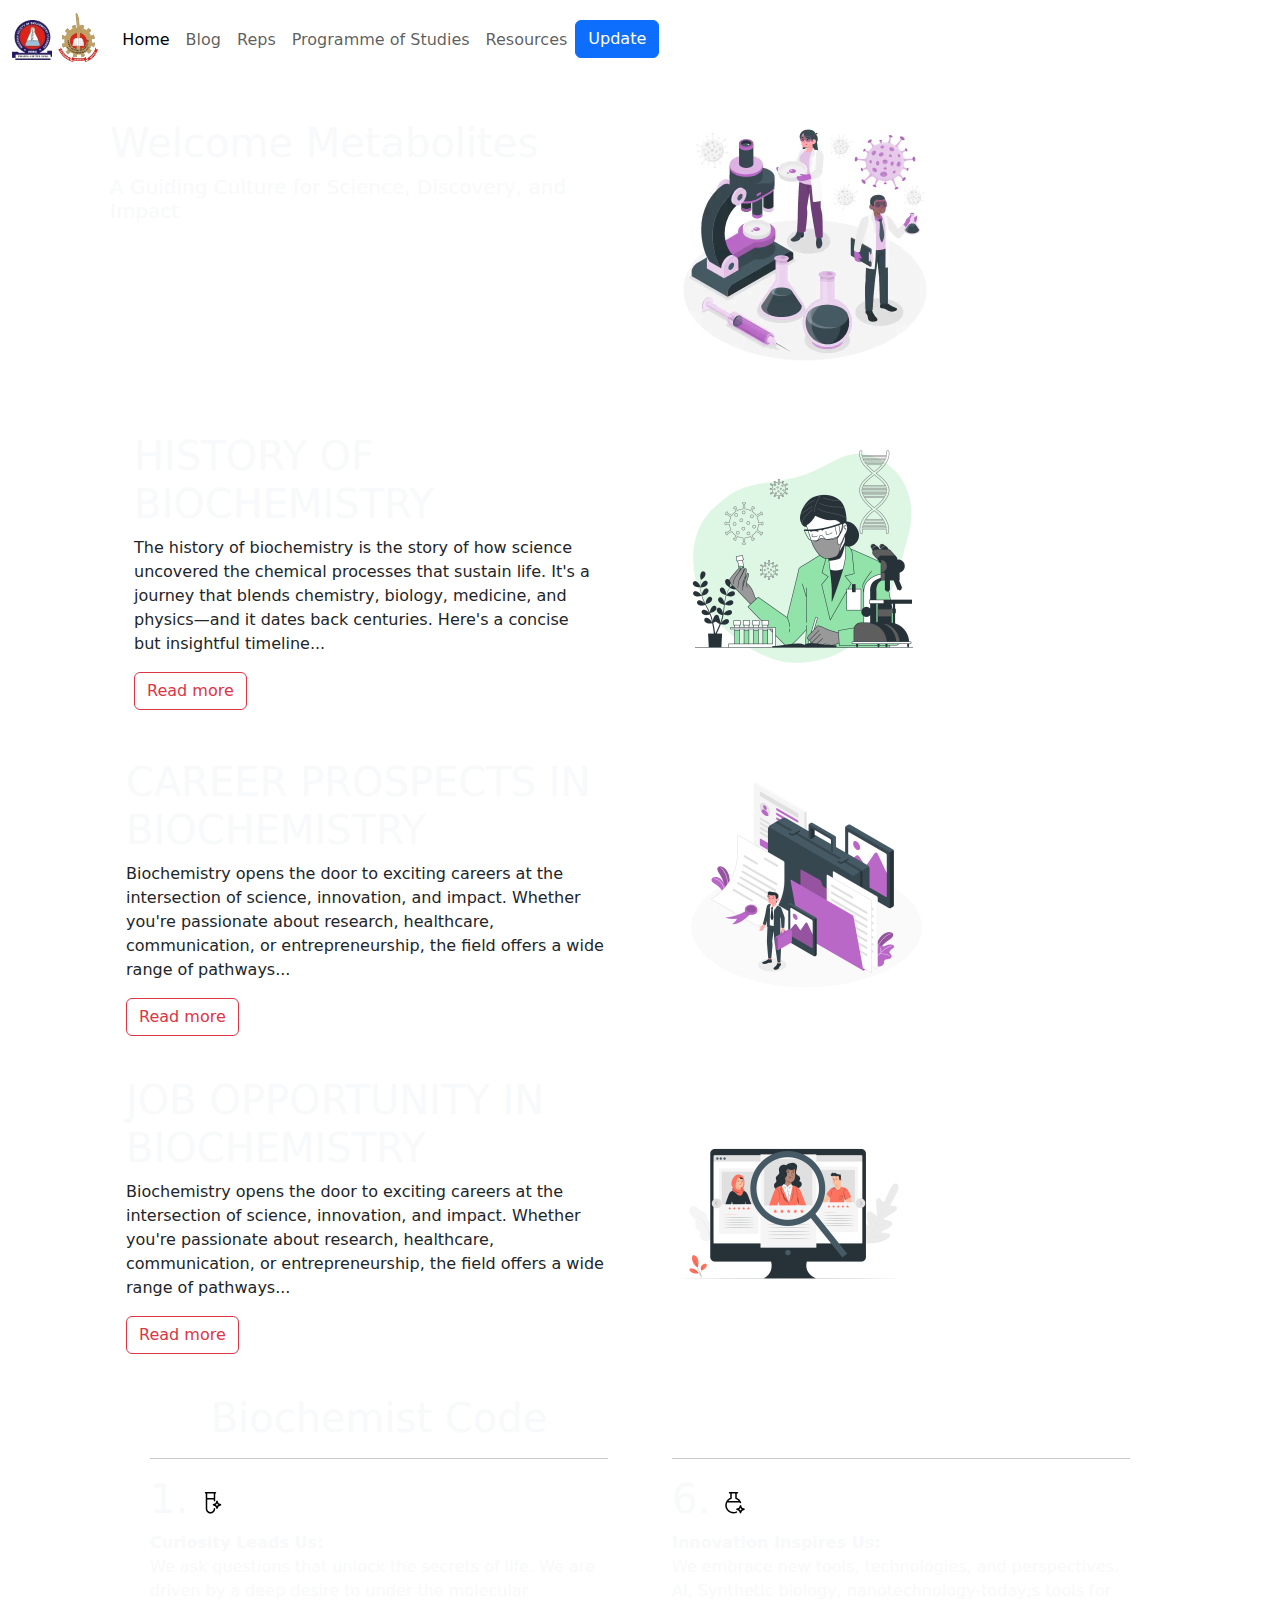
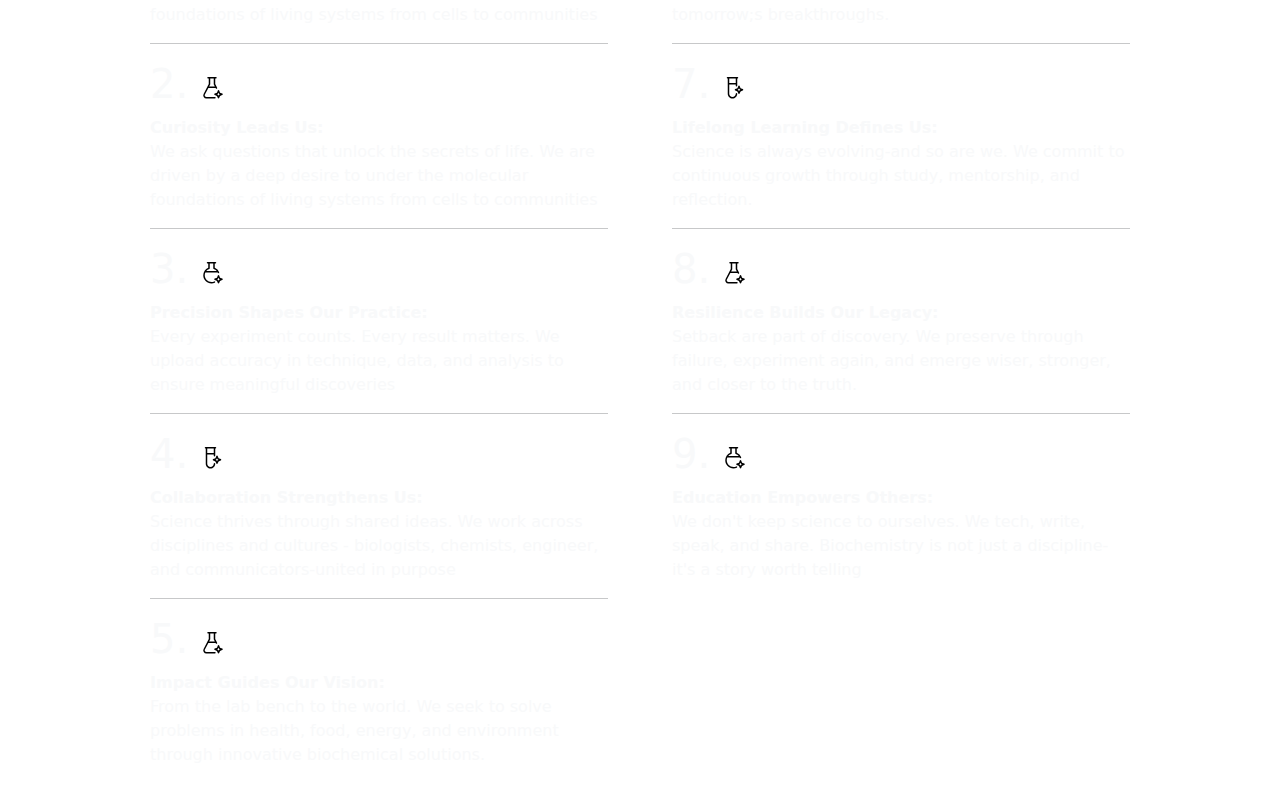
<file: index.html>
<!DOCTYPE html>
<html lang="en">
<head>
    <meta charset="UTF-8">
    <meta name="viewport" content="width=device-width, initial-scale=1.0">
    <title>BCH Class '28</title>
    <link rel="stylesheet" href="style.css">
    <link
    rel="stylesheet"
    href="https://cdnjs.cloudflare.com/ajax/libs/animate.css/4.1.1/animate.min.css"
  />
    <link rel="stylesheet" href="bootstrap.css">
</head>

<body>
</div>
  <!-- Navbar -->
    <nav class="navbar navbar-expand-lg body-tertiary">
  <div class="container-fluid">
    <a class="navbar-brand" href="#"><img src="/Images/nsbs-removebg-preview.png" alt="" width="40px"> <img src="/Images/lautech-removebg-preview.png" alt="" width="40px" style="margin-bottom: 4px;"></a>
    <button class="navbar-toggler" type="button" data-bs-toggle="collapse" data-bs-target="#navbarSupportedContent" aria-controls="navbarSupportedContent" aria-expanded="false" aria-label="Toggle navigation">
      <span class="navbar-toggler-icon"></span>
    </button>
    <div class="nav2 collapse navbar-collapse" id="navbarSupportedContent">
      <ul class="navbar-nav me-auto mb-2 mb-lg-0">
        <li class="nav-item">
          <a class="nav-link active" aria-current="page" href="#">Home</a>
        </li>
        <li class="nav-item">
          <a class="nav-link" href="#">Blog</a>
        </li>
        <li class="nav-item">
          <a class="nav-link" href="#">Reps</a>
        </li>
        <li class="nav-item">
          <a class="nav-link" href="/programme.html">Programme of Studies</a>
        </li>
        <li class="nav-item">
          <a class="nav-link" href="/Resources.html">Resources</a>
        </li>
        <li>
          <button type="button" class="btn btn-primary" id="liveToastBtn">Update</button>
        <div class="toast-container position-fixed bottom-0 end-0 p-3">
  <div id="liveToast" class="toast" role="alert" aria-live="assertive" aria-atomic="true">
    <div class="toast-header">
      <img src="/Images/nsbs-removebg-preview.png" class="rounded me-2" alt="..." width="20px">
      <strong class="me-auto">BCH Class '28</strong>
      <small>11 mins ago</small>
      <button type="button" class="btn-close" data-bs-dismiss="toast" aria-label="Close"></button>
    </div>
    <div class="toast-body">
      Hello, Metabolites! Welcome to another metabolic day.
    </div>
  </div>
      </div>
        </li>
        </ul>
    </div>
  </div>
</nav>
<!-- Carousel -->
<div class="container px-4 overflow-hidden mt-4">
  <div class="row gx-5">
    <div class="col">
      <div class="p-3">
        <h1 class="text-light">Welcome Metabolites</h1>
        <h5 class="text-light">A Guiding Culture for Science, Discovery, and Impact</h5>
      </div>
    </div>
    <div class="col">
      <div class="p-3">
        <video src="/Video/landing page vid.mp4" autoplay loop width="250px"></video>
      </div>
  </div>
</div>
<!-- Cards -->
<div class="container px-4 overflow-hidden mt-4">
  <div class="row gx-5">
    <div class="col">
      <div class="p-3">
        <h1 class="text-light">HISTORY OF BIOCHEMISTRY</h1>
        <p>The history of biochemistry is the story of how science uncovered the chemical processes that sustain life. It's a journey that blends chemistry, biology, medicine, and physics—and it dates back centuries. Here's a concise but insightful timeline...</p>
        <button type="button" class="btn btn-outline-danger">Read more</button>
      </div>
    </div>
    <div class="col">
      <div class="p-3">
        <img src="/Images/History of BCH.png" alt="History of BCH" width="250px">
      </div>
  </div>
</div>

<div class="container px-0 overflow-hidden mt-4">
  <div class="row gx-5">
    <div class="col">
      <div class="p-2">
        <h1 class="text-light">CAREER PROSPECTS IN BIOCHEMISTRY</h1>
        <p>Biochemistry opens the door to exciting careers at the intersection of science, innovation, and impact. Whether you're passionate about research, healthcare, communication, or entrepreneurship, the field offers a wide range of pathways...</p>
        <button type="button" class="btn btn-outline-danger">Read more</button>
      </div>
    </div>
    <div class="col">
      <div class="p-3">
        <img src="/Images/Career prospect.png" alt="" width="250px">
      </div>
  </div>
</div>

<div class="container px-0 overflow-hidden mt-4">
  <div class="row gx-3">
    <div class="col">
      <div class="p-2">
        <h1 class="text-light">JOB OPPORTUNITY IN BIOCHEMISTRY</h1>
        <p>Biochemistry opens the door to exciting careers at the intersection of science, innovation, and impact. Whether you're passionate about research, healthcare, communication, or entrepreneurship, the field offers a wide range of pathways...</p>
        <button type="button" class="btn btn-outline-danger">Read more</button>
      </div>
    </div>
    <div class="col">
      <div class="p-3">
        <img src="/Images/Job opportunity.png" alt="" width="250px">
      </div>
  </div>
</div>
<div>
  <div class="container px-4 overflow-hidden mt-4">
  <div class="row gx-5">
    <div class="col">
      <div class="p-2">
        <center><h1 class="text-light">Biochemist Code</h1></center>
        <hr>
        <h1 class="text-light">1. <img src="[data-uri]" alt=""></h1><b class="text-light">Curiosity Leads Us:</b> <p class="text-light">
          We ask questions that unlock the secrets of life. We are driven by a deep desire to under the molecular foundations of living systems from cells to communities
        </p>
        <hr>
        <h1 class="text-light">2. <img src="[data-uri]" alt=""></h1><b class="text-light">Curiosity Leads Us:</b> <p class="text-light">
           We ask questions that unlock the secrets of life. We are driven by a deep desire to under the molecular foundations of living systems from cells to communities
        </p>
        <hr>
        <h1 class="text-light">3. <img src="[data-uri]" alt=""></h1><b class="text-light">Precision Shapes Our Practice:</b> <p class="text-light">
        Every experiment counts. Every result matters. We upload accuracy in technique, data, and analysis to ensure meaningful discoveries
        </p>
        <hr>
        <h1 class="text-light">4. <img src="[data-uri]" alt=""></h1><b class="text-light">Collaboration Strengthens Us:</b> <p class="text-light">
          Science thrives through shared ideas. We work across disciplines and cultures - biologists, chemists, engineer, and communicators-united in purpose
        </p>
        <hr>
        <h1 class="text-light">5. <img src="[data-uri]" alt=""></h1><b class="text-light">Impact Guides Our Vision:</b><p class="text-light">
           From the lab bench to the world. We seek to solve problems in health, food, energy, and environment through innovative biochemical solutions.
        </p>
      </div>
    </div>
    <div class="col">
      <div class="p-2 mt-5">
        <hr>
        <h1 class="text-light">6. <img src="[data-uri]" alt=""></h1><b class="text-light">Innovation Inspires Us:</b> <p class="text-light">
          We embrace new tools, technologies, and perspectives. AI, Synthetic biology, nanotechnology-today;s tools for tomorrow;s breakthroughs.
        </p>
        <hr>
        <h1 class="text-light">7. <img src="[data-uri]" alt=""></h1><b class="text-light">Lifelong Learning Defines Us:</b> <p class="text-light">
           Science is always evolving-and so are we. We commit to continuous growth through study, mentorship, and reflection.
        </p>
        <hr>
        <h1 class="text-light">8. <img src="[data-uri]" alt=""></h1><b class="text-light">Resilience Builds Our Legacy:</b> <p class="text-light">
          Setback are part of discovery. We preserve through failure, experiment again, and emerge wiser, stronger, and closer to the truth.
        </p>
        <hr>
        <h1 class="text-light">9. <img src="[data-uri]" alt=""></h1><b class="text-light">Education Empowers Others:</b> <p class="text-light">
          We don't keep science to ourselves. We tech, write, speak, and share. Biochemistry is not just a discipline-it's a story worth telling
        </p>
      </div>
  </div>
</div>
</div>
<!-- Footer -->

<script src="/bootstrap.js"></script>
<script src="/main.js"></script>
</body>
</html>
</file>
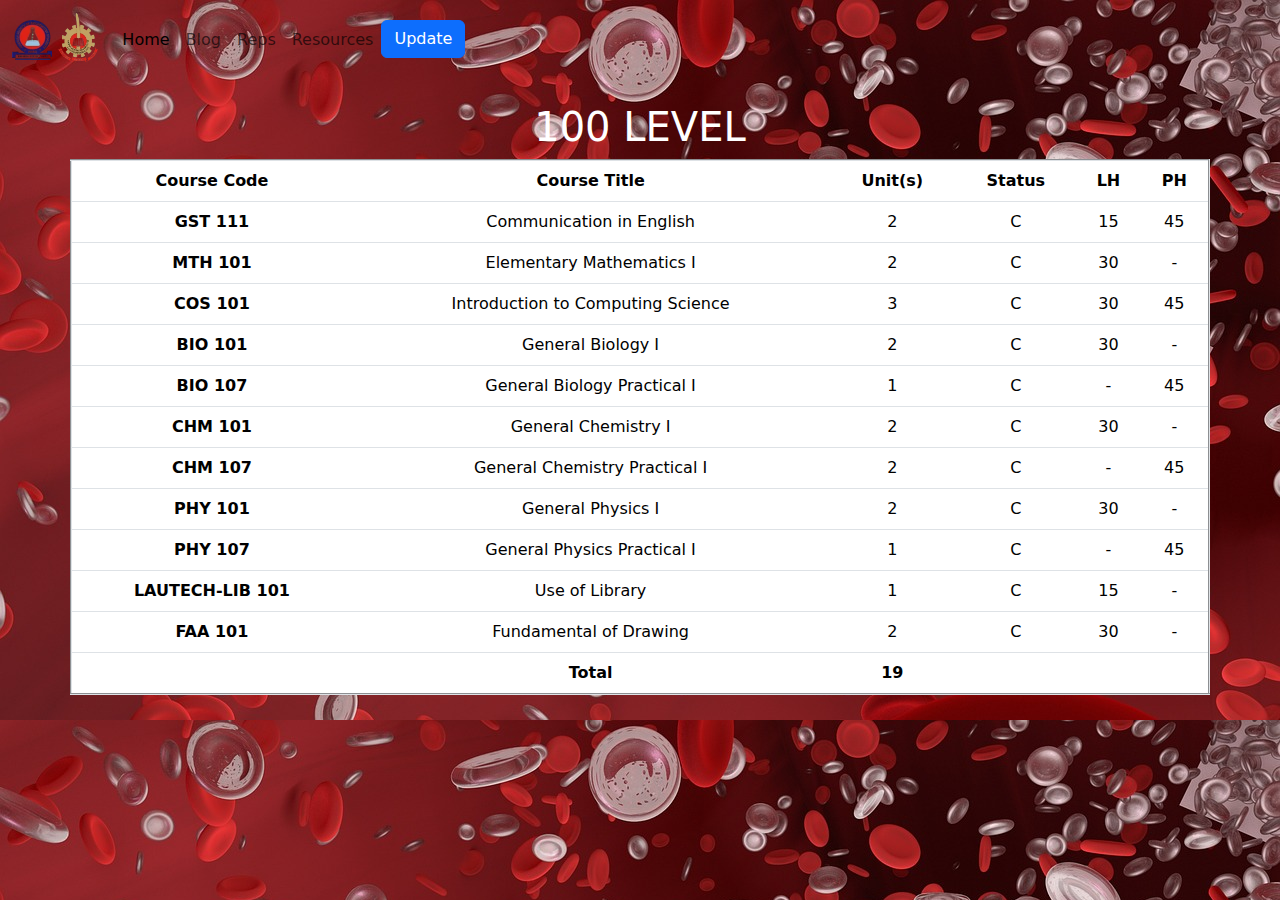
<file: programme.html>
<!DOCTYPE html>
<html lang="en">
<head>
    <meta charset="UTF-8">
    <meta name="viewport" content="width=device-width, initial-scale=1.0">
    <title>BCH Class '28</title>
    <link rel="stylesheet" href="programme.css">
    <link rel="stylesheet" href="bootstrap.css">
</head>
<body>
    <nav class="navbar navbar-expand-lg body-tertiary">
  <div class="container-fluid">
    <a class="navbar-brand" href="#"><img src="/Images/nsbs-removebg-preview.png" alt="" width="40px"> <img src="/Images/lautech-removebg-preview.png" alt="" width="40px" style="margin-bottom: 4px;"></a>
    <button class="navbar-toggler" type="button" data-bs-toggle="collapse" data-bs-target="#navbarSupportedContent" aria-controls="navbarSupportedContent" aria-expanded="false" aria-label="Toggle navigation">
      <span class="navbar-toggler-icon"></span>
    </button>
    <div class="nav2 collapse navbar-collapse" id="navbarSupportedContent">
      <ul class="navbar-nav me-auto mb-2 mb-lg-0">
        <li class="nav-item">
          <a class="nav-link active" aria-current="page" href="/index.html">Home</a>
        </li>
        <li class="nav-item">
          <a class="nav-link" href="#">Blog</a>
        </li>
        <li class="nav-item">
          <a class="nav-link" href="#">Reps</a>
        </li>
        <li class="nav-item">
          <a class="nav-link" href="/Resources.html">Resources</a>
        </li>
        <li>
          <button type="button" class="btn btn-primary" id="liveToastBtn">Update</button>
        <div class="toast-container position-fixed bottom-0 end-0 p-3">
  <div id="liveToast" class="toast" role="alert" aria-live="assertive" aria-atomic="true">
    <div class="toast-header">
      <img src="/Images/nsbs-removebg-preview.png" class="rounded me-2" alt="..." width="20px">
      <strong class="me-auto">BCH Class '28</strong>
      <small>11 mins ago</small>
      <button type="button" class="btn-close" data-bs-dismiss="toast" aria-label="Close"></button>
    </div>
    <div class="toast-body">
      Hello, Metabolites! Welcome to another metabolic day.
    </div>
  </div>
      </div>
        </li>
        </ul>
    </div>
  </div>
</nav>
<!-- 100 Level -->
<div class="container px-0 text-center overflow-auto mt-4">
  <div class="row gx-5">
    <div class="col">
      <div class="p-0">
        <center><h1 style="color: white;">100 LEVEL</h1></center>
        <table border="2" class="table">
          <thead>
            <tr>
              <th scope="col">Course Code</th>
              <th scope="col">Course Title</th>
              <th scope="col">Unit(s)</th>
              <th scope="col">Status</th>
              <th scope="col">LH</th>
              <th scope="col">PH</th>
            </tr>
          </thead>
          <tbody>
            <tr>
              <th scope="row">GST 111</th>
              <td>Communication in English</td>
              <td>2</td>
              <td>C</td>
              <td>15</td>
              <td>45</td>
            </tr>
            <tr>
              <th scope="row">MTH 101</th>
              <td>Elementary Mathematics I</td>
              <td>2</td>
              <td>C</td>
              <td>30</td>
              <td>-</td>
            </tr>
            <tr>
              <th scope="row">COS 101</th>
              <td>Introduction to Computing Science</td>
              <td>3</td>
              <td>C</td>
              <td>30</td>
              <td>45</td>
            </tr>
            <tr>
              <th scope="row">BIO 101</th>
              <td>General Biology I</td>
              <td>2</td>
              <td>C</td>
              <td>30</td>
              <td>-</td>
            </tr>
            <tr>
              <th scope="row">BIO 107</th>
              <td>General Biology Practical I</td>
              <td>1</td>
              <td>C</td>
              <td>-</td>
              <td>45</td>
            </tr>
            <tr>
              <th scope="row">CHM 101</th>
              <td>General Chemistry I</td>
              <td>2</td>
              <td>C</td>
              <td>30</td>
              <td>-</td>
            </tr>
            <tr>
              <th scope="row">CHM 107</th>
              <td>General Chemistry Practical I</td>
              <td>2</td>
              <td>C</td>
              <td>-</td>
              <td>45</td>
            </tr>
            <tr>
              <th scope="row">PHY 101</th>
              <td>General Physics I</td>
              <td>2</td>
              <td>C</td>
              <td>30</td>
              <td>-</td>
            </tr>
            <tr>
              <th scope="row">PHY 107</th>
              <td>General Physics Practical I</td>
              <td>1</td>
              <td>C</td>
              <td>-</td>
              <td>45</td>
            </tr>
            <tr>
              <th scope="row">LAUTECH-LIB 101</th>
              <td>Use of Library</td>
              <td>1</td>
              <td>C</td>
              <td>15</td>
              <td>-</td>
            </tr>
            <tr>
              <th scope="row">FAA 101</th>
              <td>Fundamental of Drawing</td>
              <td>2</td>
              <td>C</td>
              <td>30</td>
              <td>-</td>
            </tr>
            <tr>
              <th scope="row"></th>
              <td><b>Total</b></td>
              <td><b>19</b></td>
              <td></td>
              <td></td>
              <td></td>
            </tr>
          </tbody>
        </table>
      </div>
    </div>
  </div>
</div>
</body>
<script src="/bootstrap.js"></script>
</html>
</file>
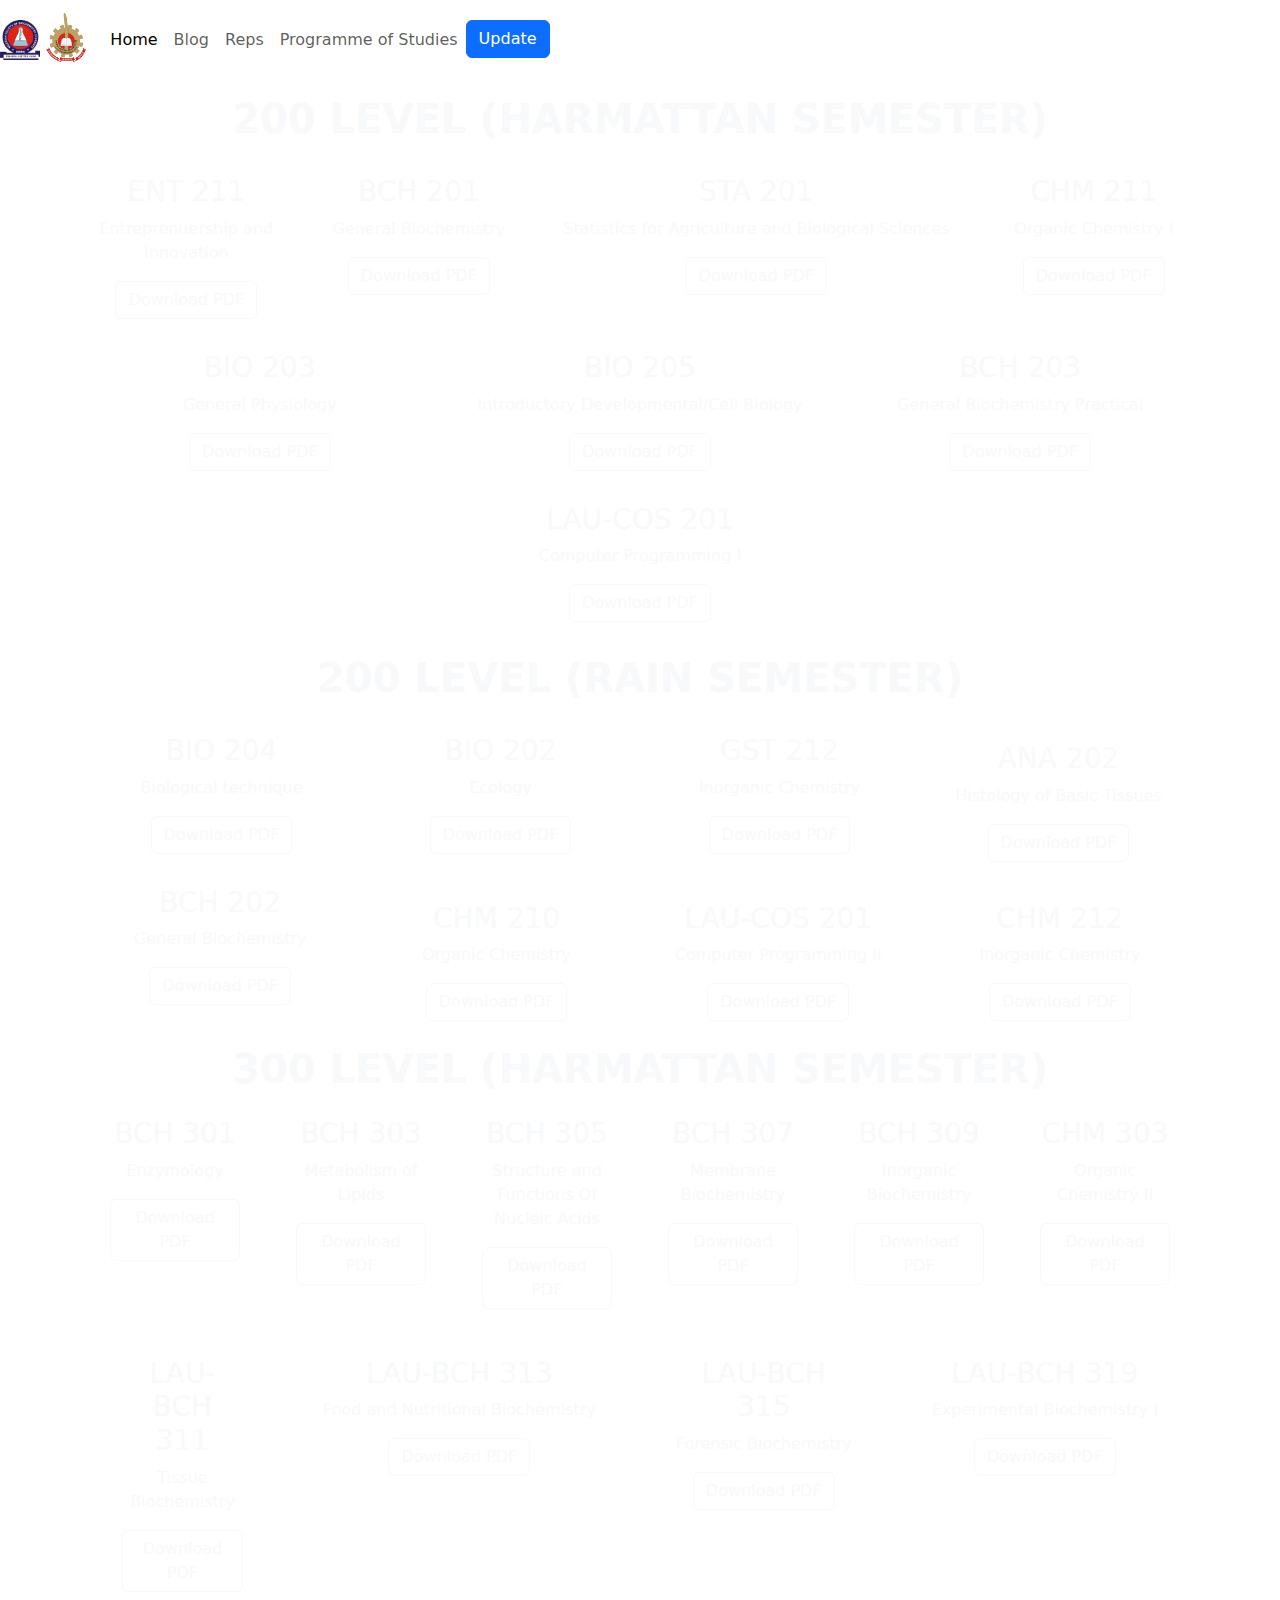
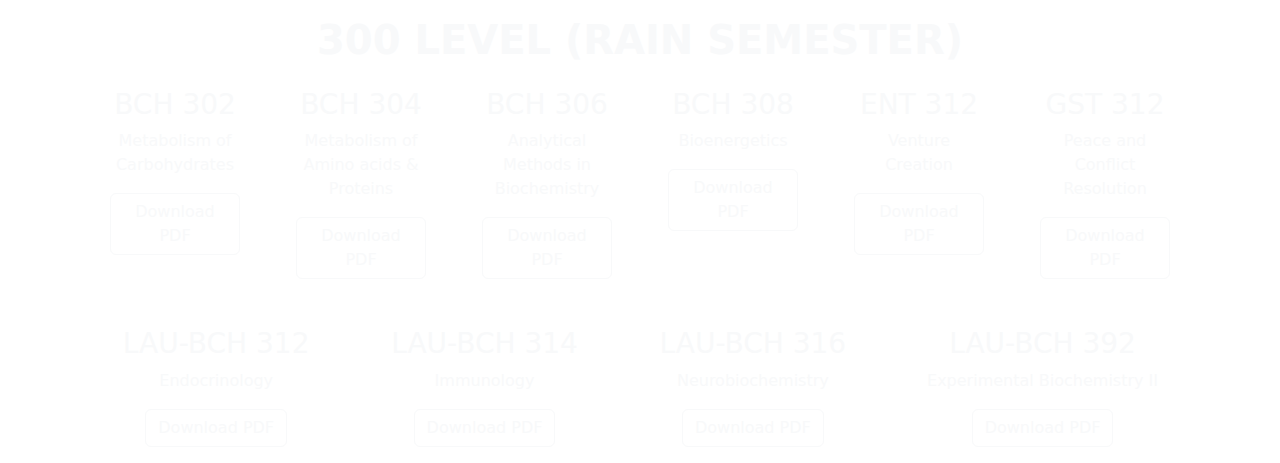
<file: Resources.html>
<!DOCTYPE html>
<html lang="en">
<head>
    <meta charset="UTF-8">
    <meta name="viewport" content="width=device-width, initial-scale=1.0">
    <title>BCH Class '28</title>
    <link rel="stylesheet" href="RCS.css">
    <link rel="stylesheet" href="bootstrap.css">
</head>
<body>
    <!-- Navbar -->
    <nav class="navbar navbar-expand-lg body-tertiary>
  <div class="container-fluid">
    <a class="navbar-brand" href="#"><img src="/Images/nsbs-removebg-preview.png" alt="" width="40px"> <img src="/Images/lautech-removebg-preview.png" alt="" width="40px" style="margin-bottom: 4px;"></a>
    <button class="navbar-toggler" type="button" data-bs-toggle="collapse" data-bs-target="#navbarSupportedContent" aria-controls="navbarSupportedContent" aria-expanded="false" aria-label="Toggle navigation">
      <span class="navbar-toggler-icon"></span>
    </button>
    <div class="nav2 collapse navbar-collapse" id="navbarSupportedContent">
      <ul class="navbar-nav me-auto mb-2 mb-lg-0">
        <li class="nav-item">
          <a class="nav-link active" aria-current="page" href="/index.html">Home</a>
        </li>
        <li class="nav-item">
          <a class="nav-link" href="#">Blog</a>
        </li>
        <li class="nav-item">
          <a class="nav-link" href="#">Reps</a>
        </li>
        <li class="nav-item">
          <a class="nav-link" href="/programme.html">Programme of Studies</a>
        </li>
        <li>
          <button type="button" class="btn btn-primary" id="liveToastBtn">Update</button>
        <div class="toast-container position-fixed bottom-0 end-0 p-3">
  <div id="liveToast" class="toast" role="alert" aria-live="assertive" aria-atomic="true">
    <div class="toast-header">
      <img src="/Images/nsbs-removebg-preview.png" class="rounded me-2" alt="..." width="20px">
      <strong class="me-auto">BCH Class '28</strong>
      <small>11 mins ago</small>
      <button type="button" class="btn-close" data-bs-dismiss="toast" aria-label="Close"></button>
    </div>
    <div class="toast-body">
      Hello, Metabolites! Welcome to another metabolic day.
    </div>
  </div>
      </div>
        </li>
  </div>
</div>
      </ul>
    </div>
  </div>
</nav>
<!-- Cards -->
 <!-- 200 LEVEL -->
  <center class="m-3"><h1 class="text-light"><b>200 LEVEL (HARMATTAN SEMESTER)</b></h1></center>
 <div class="container overflow-hidden text-center">
  <div class="row gy-5">
    <div class="col">
      <div class="p-3"><h3 class="text-light">ENT 211</h3><p class="text-light">Entreprenuership and Innovation</p>
        <a href=""><button type="button" class="btn btn-outline-light">Download PDF</button></a></div>
    </div>
    <div class="col">
      <div class="p-3"><h3 class="text-light">BCH 201</h3>
        <p class="text-light">General Biochemistry</p>
        <a href=""><button type="button" class="btn btn-outline-light">Download PDF</button></a></div>
    </div>
    <div class="col">
      <div class="p-3">
        <h3 class="text-light">STA 201</h3>
        <p class="text-light text-truncate">Statistics for Agriculture and Biological Sciences</p>
        <a href=""><button type="button" class="btn btn-outline-light">Download PDF</button></a>
      </div>
    </div>
    <div class="col">
      <div class="p-3">
        <h3 class="text-light">CHM 211</h3>
        <p class="text-light">Organic Chemistry I</p>
        <a href=""><button type="button" class="btn btn-outline-light">Download PDF</button></a>
      </div>
    </div>
</div>
<div class="container px-4 text-center">
  <div class="row gx-5">
    <div class="col">
      <div class="p-3">
        <h3 class="text-light">BIO 203</h3>
        <p class="text-light">General Physiology</p>
        <a href=""><button type="button" class="btn btn-outline-light">Download PDF</button></a>
      </div>
    </div>
    <div class="col">
      <div class="p-3">
        <h3 class="text-light">BIO 205</h3>
        <p class="text-light text-truncate">Introductory Developmental/Cell Biology</p>
        <a href=""><button type="button" class="btn btn-outline-light">Download PDF</button></a>
      </div>
    </div>
    <div class="col">
      <div class="p-3">
        <h3 class="text-light">BCH 203</h3>
        <p class="text-light text-truncate">General Biochemistry Practical</p>
        <a href=""><button type="button" class="btn btn-outline-light">Download PDF</button></a>
      </div>
    </div>
    <div class="col">
      <div class="p-3">
        <h3 class="text-light">LAU-COS 201</h3>
        <p class="text-light text-truncate">Computer Programming I</p>
        <a href=""><button type="button" class="btn btn-outline-light">Download PDF</button></a>
      </div>
    </div>
  </div>
</div>
<!-- 200 LEVEL (Rain Semster) -->
 <center><h1 class="text-light m-3"><b>200 LEVEL (RAIN SEMESTER)</b></h1></center>
 <div class="container overflow-hidden text-center">
  <div class="row gy-5">
    <div class="col">
      <div class="p-3"><h3 class="text-light">BIO 204</h3><p class="text-light">Biological technique</p>
        <a href=""><button type="button" class="btn btn-outline-light">Download PDF</button></a></div>
    </div>
    <div class="col">
      <div class="p-3"><h3 class="text-light">BIO 202</h3>
        <p class="text-light">Ecology</p>
        <a href=""><button type="button" class="btn btn-outline-light">Download PDF</button></a></div>
    </div>
    <div class="col">
      <div class="p-3">
        <h3 class="text-light">GST 212</h3>
        <p class="text-light">Inorganic Chemistry</p>
        <a href=""><button type="button" class="btn btn-outline-light">Download PDF</button></a>
        <p></p>
      </div>
    </div>
    <div class="col">
      <div class="p-4">
        <h3 class="text-light">ANA 202</h3>
        <p class="text-light">Histology of Basic Tissues</p>
        <a href=""><button type="button" class="btn btn-outline-light">Download PDF</button></a>
      </div>
    </div>
  </div>
</div>
<div class="container px-4 text-center">
  <div class="row gx-5">
    <div class="col">
      <div class="p-">
        <h3 class="text-light">BCH 202</h3>
        <p class="text-light">General Biochemistry</p>
        <a href=""><button type="button" class="btn btn-outline-light">Download PDF</button></a>
      </div>
    </div>
    <div class="col">
      <div class="p-3">
        <h3 class="text-light">CHM 210</h3>
        <p class="text-light text-truncate">Organic Chemistry</p>
        <a href=""><button type="button" class="btn btn-outline-light">Download PDF</button></a>
      </div>
    </div>
    <div class="col">
      <div class="p-3">
        <h3 class="text-light">LAU-COS 201</h3>
        <p class="text-light text-truncate">Computer Programming II</p>
        <a href=""><button type="button" class="btn btn-outline-light">Download PDF</button></a>
      </div>
    </div>
    <div class="col">
      <div class="p-3">
        <h3 class="text-light">CHM 212</h3>
        <p class="text-light text-truncate">Inorganic Chemistry</p>
        <a href=""><button type="button" class="btn btn-outline-light">Download PDF</button></a>
      </div>
    </div>
  </div>
</div>

<!-- 300 LEVEL -->
 <center><h1 class="text-light m-2"><b>300 LEVEL (HARMATTAN SEMESTER)</b></h1></center>
 <div class="container overflow-hidden text-center">
  <div class="row gy-5">
    <div class="col">
      <div class="p-3"><h3 class="text-light">BCH 301</h3><p class="text-light">Enzymology</p>
        <a href=""><button type="button" class="btn btn-outline-light">Download PDF</button></a></div>
    </div>
    <div class="col">
      <div class="p-3"><h3 class="text-light">BCH 303</h3>
        <p class="text-light">Metabolism of Lipids</p>
        <a href=""><button type="button" class="btn btn-outline-light">Download PDF</button></a></div>
    </div>
    <div class="col">
      <div class="p-3">
        <h3 class="text-light">BCH 305</h3>
        <p class="text-light">Structure and Functions Of Nucleic Acids</p>
        <a href=""><button type="button" class="btn btn-outline-light">Download PDF</button></a>
        <p></p>
      </div>
    </div>
    <div class="col">
      <div class="p-3">
        <h3 class="text-light">BCH 307</h3>
        <p class="text-light">Membrane Biochemistry</p>
        <a href=""><button type="button" class="btn btn-outline-light">Download PDF</button></a>
      </div>
    </div>
    <div class="col">
      <div class="p-3">
        <h3 class="text-light">BCH 309</h3>
        <p class="text-light">Inorganic Biochemistry</p>
        <a href=""><button type="button" class="btn btn-outline-light">Download PDF</button></a>
      </div>
    </div>
    <div class="col">
      <div class="p-3">
        <h3 class="text-light">CHM 303</h3>
        <p class="text-light">Organic Chemistry II</p>
        <a href=""><button type="button" class="btn btn-outline-light">Download PDF</button></a>
      </div>
    </div>
  </div>
</div>
<div class="container px-4 text-center">
  <div class="row gx-5">
    <div class="col">
      <div class="p-3">
        <h3 class="text-light">LAU-BCH 311</h3>
        <p class="text-light">Tissue Biochemistry</p>
        <a href=""><button type="button" class="btn btn-outline-light">Download PDF</button></a>
      </div>
    </div>
    <div class="col">
      <div class="p-3">
        <h3 class="text-light">LAU-BCH 313</h3>
        <p class="text-light text-truncate">Food and Nutritional Biochemistry</p>
        <a href=""><button type="button" class="btn btn-outline-light">Download PDF</button></a>
      </div>
    </div>
    <div class="col">
      <div class="p-3">
        <h3 class="text-light">LAU-BCH 315</h3>
        <p class="text-light text-truncate">Forensic Biochemistry</p>
        <a href=""><button type="button" class="btn btn-outline-light">Download PDF</button></a>
      </div>
    </div>
    <div class="col">
      <div class="p-3">
        <h3 class="text-light">LAU-BCH 319</h3>
        <p class="text-light text-truncate">Experimental Biochemistry I</p>
        <a href=""><button type="button" class="btn btn-outline-light">Download PDF</button></a>
      </div>
    </div>
  </div>
</div>

<!-- 300 LEVEL (RAIN SEMESTER) -->
 <center><h1 class="text-light m-2"><b>300 LEVEL (RAIN SEMESTER)</b></h1></center>
 <div class="container overflow-hidden text-center">
  <div class="row gy-5">
    <div class="col">
      <div class="p-3"><h3 class="text-light">BCH 302</h3><p class="text-light">Metabolism of Carbohydrates</p>
        <a href=""><button type="button" class="btn btn-outline-light">Download PDF</button></a></div>
    </div>
    <div class="col">
      <div class="p-3"><h3 class="text-light">BCH 304</h3>
        <p class="text-light">Metabolism of Amino acids & Proteins</p>
        <a href=""><button type="button" class="btn btn-outline-light">Download PDF</button></a></div>
    </div>
    <div class="col">
      <div class="p-3">
        <h3 class="text-light">BCH 306</h3>
        <p class="text-light">Analytical Methods in Biochemistry</p>
        <a href=""><button type="button" class="btn btn-outline-light">Download PDF</button></a>
        <p></p>
      </div>
    </div>
    <div class="col">
      <div class="p-3">
        <h3 class="text-light">BCH 308</h3>
        <p class="text-light">Bioenergetics</p>
        <a href=""><button type="button" class="btn btn-outline-light">Download PDF</button></a>
      </div>
    </div>
    <div class="col">
      <div class="p-3">
        <h3 class="text-light">ENT 312</h3>
        <p class="text-light">Venture Creation</p>
        <a href=""><button type="button" class="btn btn-outline-light">Download PDF</button></a>
      </div>
    </div>
    <div class="col">
      <div class="p-3">
        <h3 class="text-light">GST 312</h3>
        <p class="text-light">Peace and Conflict Resolution</p>
        <a href=""><button type="button" class="btn btn-outline-light">Download PDF</button></a>
      </div>
    </div>
  </div>
</div>
<div class="container px-4 text-center">
  <div class="row gx-5">
    <div class="col">
      <div class="p-3">
        <h3 class="text-light">LAU-BCH 312</h3>
        <p class="text-light">Endocrinology</p>
        <a href=""><button type="button" class="btn btn-outline-light">Download PDF</button></a>
      </div>
    </div>
    <div class="col">
      <div class="p-3">
        <h3 class="text-light">LAU-BCH 314</h3>
        <p class="text-light text-truncate">Immunology</p>
        <a href=""><button type="button" class="btn btn-outline-light">Download PDF</button></a>
      </div>
    </div>
    <div class="col">
      <div class="p-3">
        <h3 class="text-light">LAU-BCH 316</h3>
        <p class="text-light text-truncate">Neurobiochemistry</p>
        <a href=""><button type="button" class="btn btn-outline-light">Download PDF</button></a>
      </div>
    </div>
    <div class="col">
      <div class="p-3">
        <h3 class="text-light">LAU-BCH 392</h3>
        <p class="text-light text-truncate">Experimental Biochemistry II</p>
        <a href=""><button type="button" class="btn btn-outline-light">Download PDF</button></a>
      </div>
    </div>
  </div>
</div>


<script src="/bootstrap.js"></script>
</body>
</html>
</file>
<file: style.css>
/* Carousel */
@media screen and (max-width:768px) {
    .cl{
        width: 450px;
        height: auto;
    }
}

/* Cards */
.cd{
    /* padding-bottom: 20px; */
    /* padding-top: 5px; */
    display:flex;
}
@media screen and (max-width:768px) {
    .cd{
        width: 100%;
        margin-top: 10px;
        margin-left: 0px;
        display:inline-block;
    }
    .card{
        margin-left: 10px;
    }
}       

@media (min-width:769) and (max-width:1280px) {
    .cd{
        width: 100%;
        margin-top: 10px;
        margin-left: 200px;
        display: flex;
    }
}
/* Footer */
.ft{
    margin-top: 20px;
}
</file>
<file: programme.css>
body{
    background-image: url(/Images/red-blood-cell-4256711_1280.jpg);
    background-size: cover;
    font-family: 'Segoe UI', Tahoma, Geneva, Verdana, sans-serif;
}
</file>
<file: RCS.css>
.cd{
    flex-wrap: wrap;
}

.first{
    display: flex;
}

.second{}
</file>
